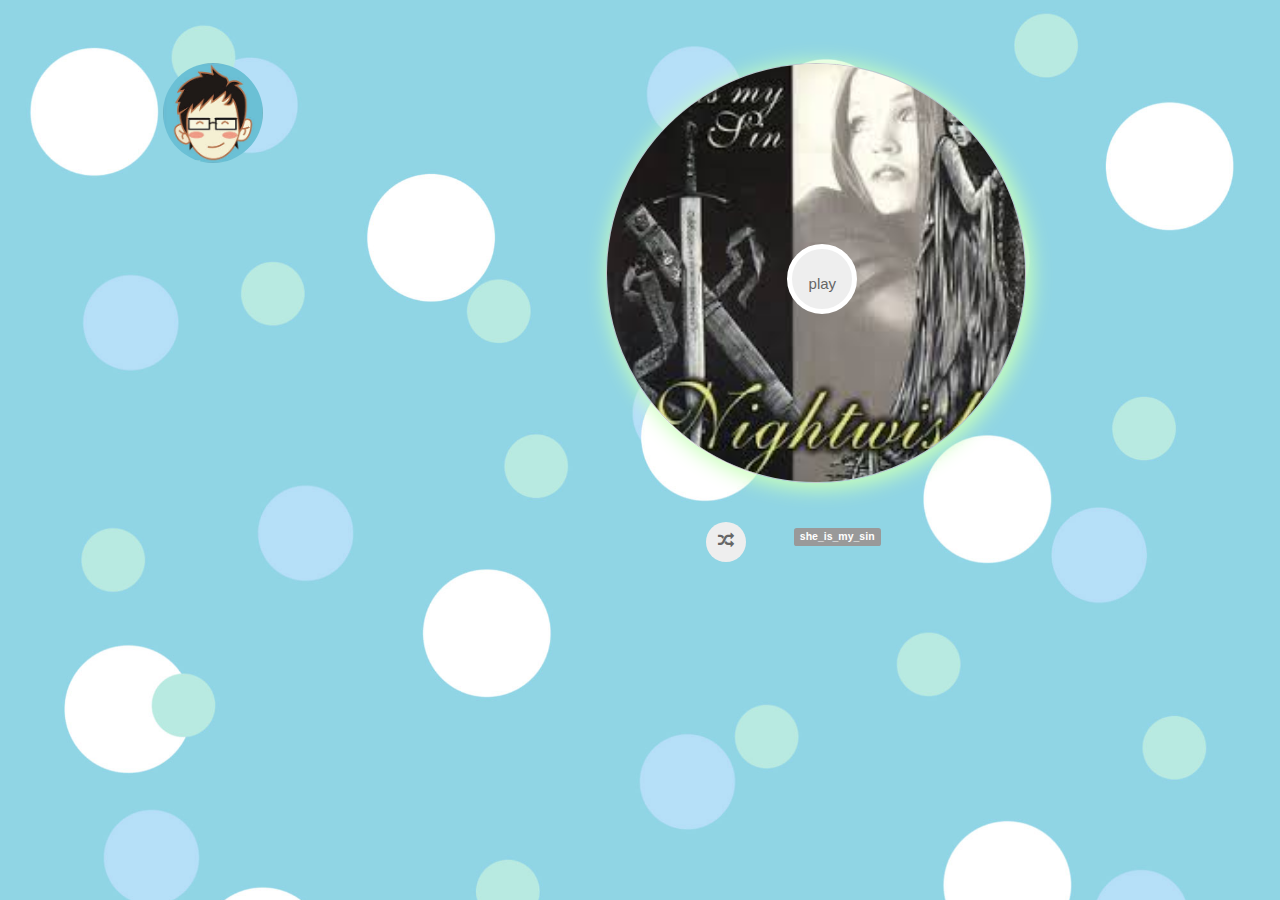
<file: index.html>
<!DOCTYPE html PUBLIC "-//W3C//DTD XHTML 1.0 Transitional//EN" "http://www.w3.org/TR/xhtml1/DTD/xhtml1-transitional.dtd">
<html>
<head>
    <meta charset="utf-8">
    <title>Hello</title>
    <link rel="shortcut icon" type="image/x-icon" href="files/logo/favicon.ico" />
    <link rel="stylesheet" href="files/css/bootstap.min.css">
    <link rel="stylesheet" href="files/css/button.css">
    <link rel="stylesheet" href="files/font-awesome-4.4.0/css/font-awesome.min.css">
    <link rel="stylesheet" href="files/css/index.css">
</head>
<script src="files/js/jquery-2.1.4.js"></script>
<script src="files/js/home.js"></script>
<body>
    <div class="container">
        <div class="row wrapcontent">
            <div class="col-lg-4 col-md-6 col-sm-8-offset-2 col-xs-8-offset-2">
                <div>
                    <img src="files/images/headphoto.jpeg" alt="" class="cirlce" id="head">
                </div>
                <br>
                <div class="options">
                    <a href="resume" class="button button-raised button-primary button-pill"><i class="fa fa-newspaper-o"></i> Resume</a>
                </div>
                <br>
                <div class="options">
                    <a href="demo" class="button button-raised button-primary button-pill"><i class="fa fa-tasks"></i>Demo</a>
                </div>
                <br>
                <div class="options">
                    <a href="https://www.facebook.com/profile.php?id=100006141826979&fref=ts" target="_blank" class="button button-raised button-primary button-pill"><i class="fa fa-facebook-official"></i> Visit</a>
                </div>
            </div>
            <div class="col-lg-8 col-md-6 col-sm-12 col-xs-12">
                <div class="dish">
                    <button id="play" onclick="playAudio()" class="play button  button-circle button-giant">play</button>
                    <img src="files/images/she_is_my_sin.jpeg" class="dishcover">
                    <br>
                    <br>
                    <br>
                    <div class="row controls">
                        <div class="col-lg-2">
                            <a class="button button-circle" onclick="randomAudio()"><i class="fa fa-random"></i></a></div>
                        <div class="col-lg-10 content">
                            <a id="songtilte" class="label label-default"></a>
                        </div>
                    </div>
                </div>
                <input type="hidden" value="files/music/music1.mp3" id="audiofile">
                <audio id="myaudio" loop="loop">
                    The brower is not support for Html audio tags
                </audio>
            </div>
        </div>
    </div>
</body>
</html>
</file>
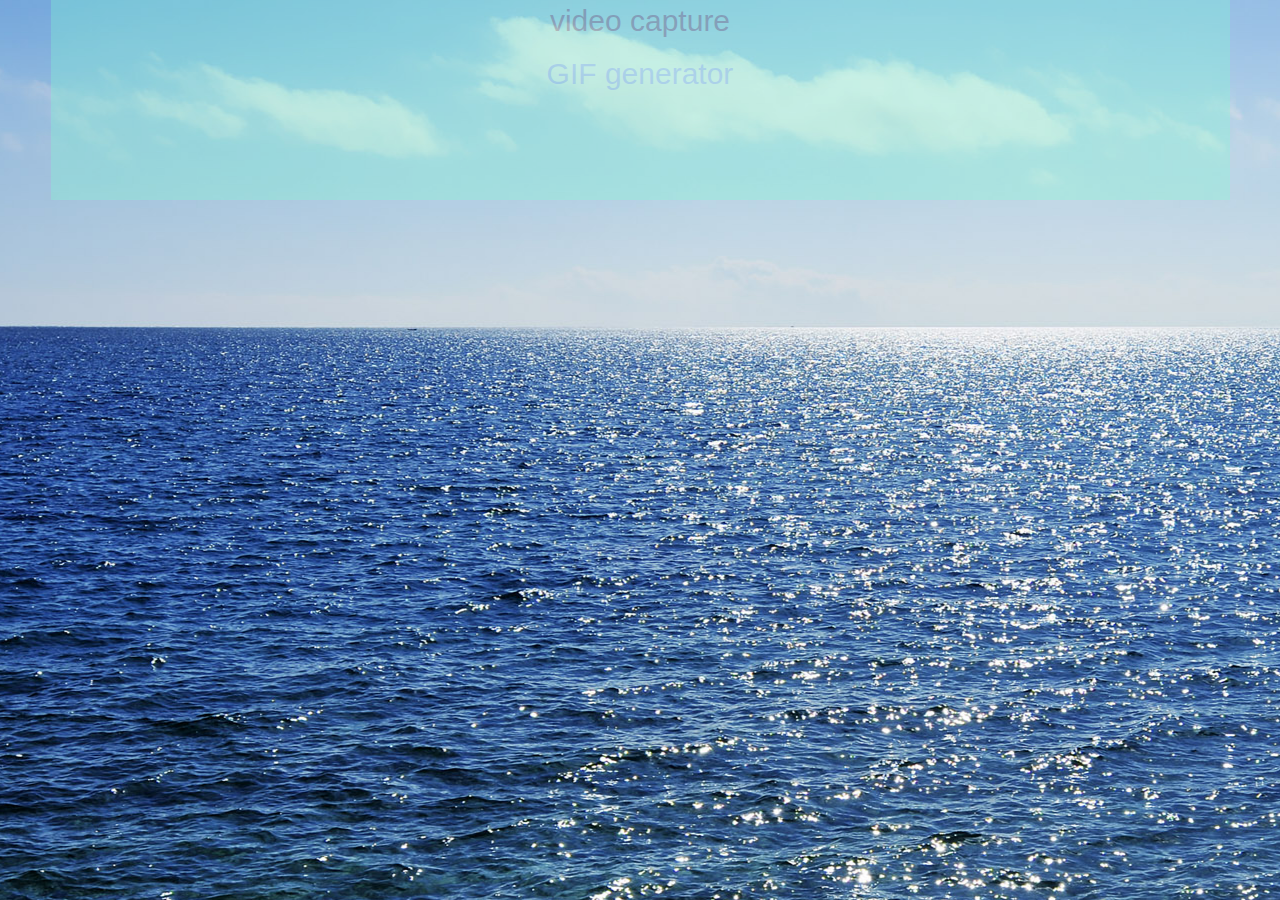
<file: demo.html>
<!DOCTYPE html>
<html>

<head>
    <title>Sample demo</title>
    <link rel="shortcut icon" type="image/x-icon" href="files/logo/favicon.ico" />
    <link rel="stylesheet" href="files/css/bootstap.min.css">
    <link rel="stylesheet" href="files/css/demo.css">
</head>
<body>
    <div class="row">
<!--
        <div class="col-lg-12">
            <p> Demo 1</p>
            <a href="weather">Street &amp;Weather</a>
        </div>
        <div class="col-lg-12">
            <p> Demo 2</p>
            <a href="goodchange">Exchange board</a>
        </div>
-->
        <div class="col-lg-12">
             <p>video capture</p>
            <a href="video">GIF generator</a>
        </div>
    </div>
    <script src="files/js/jquery-2.1.4.js"></script>
    <script src="files/js/autoBackgroundScroll.js"></script>
</body>
 <script>
        $(function() {
            $("body").autoBackgroundScroll({
                speed: 0.2,
                direction1: 'left',
            });
        });
    </script>
</html>
</file>
<file: files/css/index.css>
body {
      margin: 0;
      padding: 0;
      height: 100%;
      width: 100%;
      background-image: url(../images/background.jpg);
      background-position: 0px 0px;
      background-size: cover;
      opacity: 1;
      z-index: -10;
  }
  
  .container {
      width: 100%;
      height: 100%;
      position: fixed;
      overflow: scroll;
      background-size: cover;
      text-align: center;
  }
  
  audio {
      width: 300px;
      height: 300px;
      opacity: 0.8;
  }
  
  .wrapcontent {
      margin-top: 5%;
      z-index: 10;
  }
  
  .cirlce {
      height: 100px;
      width: 100px;
      border-radius: 50px;
      transition-duration: 2s;
  }
  
  .cirlce.active {
      height: 150px;
      width: 150px;
      border-radius: 75px;
  }
  
  .options {
      visibility: hidden;
      transition-duration: 0.5s;
  }
  
  .options.active {
      visibility: visible;
      -ms-transform: rotate(1440deg);
      /* IE 9 */
      -webkit-transform: rotate(1440deg);
      /* Safari */
      transform: rotate(1440deg);
      transition-duration: 0.5s;
  }
  
  i {
      margin-top: 10px;
  }
  
  .dishcover {
      width: 100%;
      height: 100%;
      -webkit-border-radius: 50%;
      border-radius: 50%;
  }
  
  .dish {
      position: relative;
      margin-left: 20%;
      width: 420px;
      height: 420px;
      border: 1px solid #C5C6C7;
      -webkit-box-shadow: 3px 3px 20px 3px #C8FFBA;
      box-shadow: 3px 3px 20px 3px #C8FFBA;
      -webkit-border-radius: 210px;
      border-radius: 210px;
  }
  
  .play {
      position: absolute;
      font-size: 15px;
      margin-top: 180px;
      margin-left: 180px;
      z-index: 100;
      border: 5px solid #ffffff;
  }
  
  .content {
      text-align: center;
      padding-top: 10px;
  }
  
  .controls {
      width: 60%;
      margin-left: 20%;
  }
</file>
<file: files/css/demo.css>
body {
    background-image: url(../images/Sea.jpg);
    filter:alpha(opacity=30);
-moz-opacity:0.3;
-khtml-opacity: 0.3;
opacity: 0.3;
}

.row {
    text-align: center;
    font-size: 30px;
}

.col-lg-12 {
    background-color: aquamarine;
    height: 200px;
    margin-bottom: 10px;
    opacity: 0.5;
    transition-duration: 1s;
}

.col-lg-12:Hover {
    width: 90%;
    margin-left: 5%;
    opacity: 1;
}
</file>
